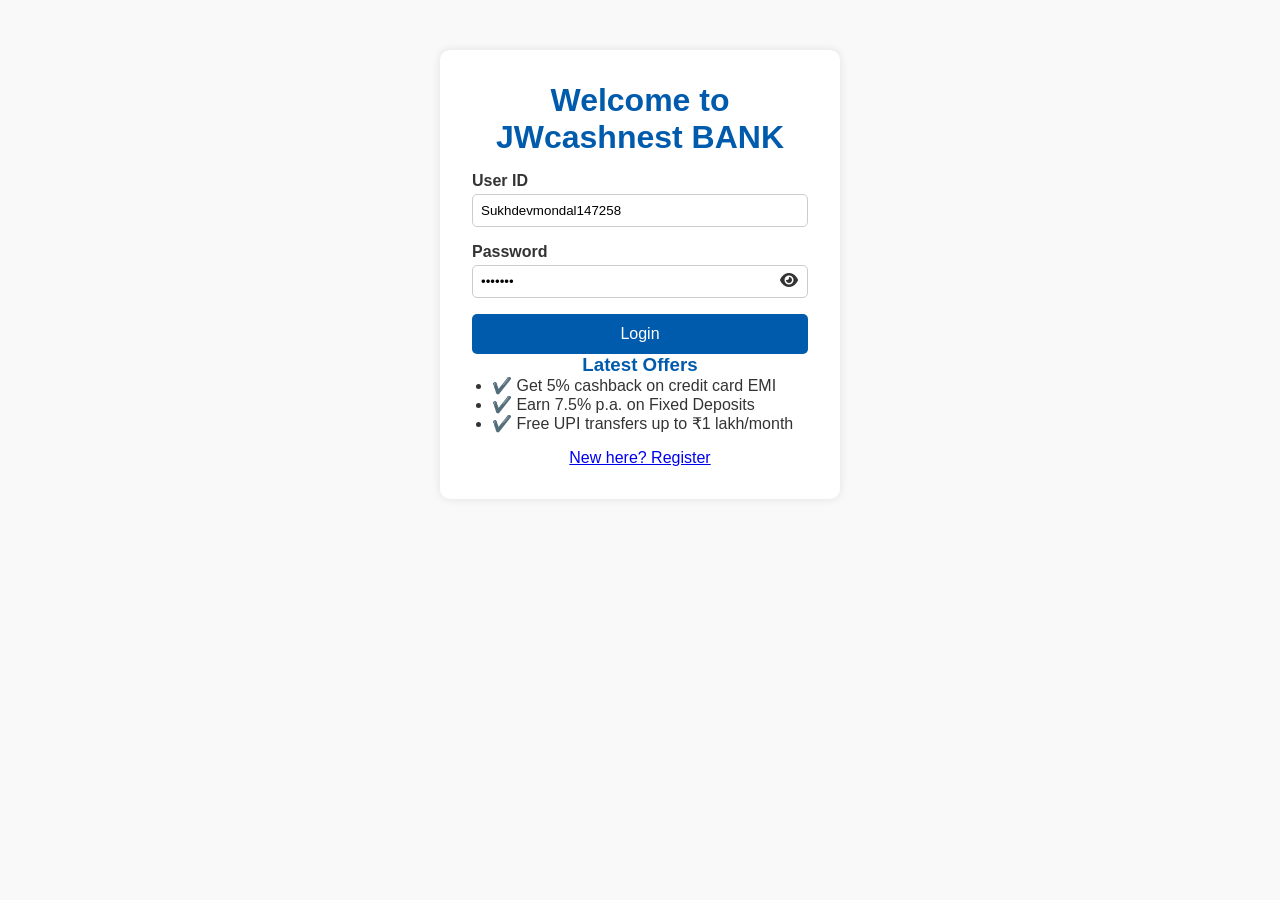
<file: index.html>
<!-- This is a scaffold for index.html -->
<!DOCTYPE html>
<html lang="en">
<head>
  <meta charset="UTF-8">
  <meta name="viewport" content="width=device-width, initial-scale=1.0">
  <title>JWcashnest BANK - Login</title>
  <link rel="stylesheet" href="style.css">
  <link rel="stylesheet" href="https://cdnjs.cloudflare.com/ajax/libs/font-awesome/6.5.0/css/all.min.css">
  <script defer src="script.js"></script>
</head>
<body class="login-page">
  <div class="login-container">
    <h1>Welcome to JWcashnest BANK</h1>
    <form id="login-form">
      <label for="userid">User ID</label>
      <input type="text" id="userid" value="Sukhdevmondal147258" required>

      <label for="password">Password</label>
      <div class="password-wrapper">
        <input type="password" id="password" value="JW-5858" required>
        <i class="fa fa-eye toggle-password" onclick="togglePassword('password', this)"></i>
      </div>

      <button type="submit">Login</button>
    </form>

    <div class="ads-section">
      <h3>Latest Offers</h3>
      <ul>
        <li>✔️ Get 5% cashback on credit card EMI</li>
        <li>✔️ Earn 7.5% p.a. on Fixed Deposits</li>
        <li>✔️ Free UPI transfers up to ₹1 lakh/month</li>
      </ul>
    </div>

    <p class="register-link"><a href="register.html">New here? Register</a></p>
  </div>
</body>
</html>

<!-- Below are additional files to complete the frontend -->

<!-- style.css -->
<style>
:root {
  --primary: #005bac;
  --secondary: #e6f0fa;
  --text: #333;
  --background: #f9f9f9;
}

body {
  margin: 0;
  font-family: Arial, sans-serif;
  background: var(--background);
}

.login-container {
  max-width: 400px;
  margin: 50px auto;
  background: white;
  padding: 2rem;
  box-shadow: 0 0 10px rgba(0,0,0,0.1);
  border-radius: 10px;
}

h1, h3 {
  text-align: center;
  color: var(--primary);
}

label {
  display: block;
  margin-top: 1rem;
  font-weight: bold;
}

input {
  width: 100%;
  padding: 0.5rem;
  margin-top: 0.25rem;
  border: 1px solid #ccc;
  border-radius: 5px;
}

button {
  width: 100%;
  margin-top: 1rem;
  padding: 0.7rem;
  background: var(--primary);
  color: white;
  border: none;
  border-radius: 5px;
  font-size: 1rem;
  cursor: pointer;
  transition: background 0.3s;
}

button:hover {
  background: #004080;
}

.password-wrapper {
  position: relative;
}

.password-wrapper i {
  position: absolute;
  right: 10px;
  top: 50%;
  transform: translateY(-50%);
  cursor: pointer;
}

.ads-section ul {
  padding-left: 20px;
}

.register-link {
  text-align: center;
  margin-top: 1rem;
}

/* Responsive */
@media (max-width: 500px) {
  .login-container {
    margin: 1rem;
  }
}
</style>

<!-- script.js -->
<script>
function togglePassword(id, el) {
  const input = document.getElementById(id);
  if (input.type === "password") {
    input.type = "text";
    el.classList.remove("fa-eye");
    el.classList.add("fa-eye-slash");
  } else {
    input.type = "password";
    el.classList.remove("fa-eye-slash");
    el.classList.add("fa-eye");
  }
}

document.getElementById("login-form")?.addEventListener("submit", function(e) {
  e.preventDefault();
  const user = document.getElementById("userid").value;
  const pass = document.getElementById("password").value;
  if(user === "Sukhdevmondal147258" && pass === "JW-5858") {
    window.location.href = "home.html";
  } else {
    alert("Invalid credentials");
  }
});
</script>
</file>
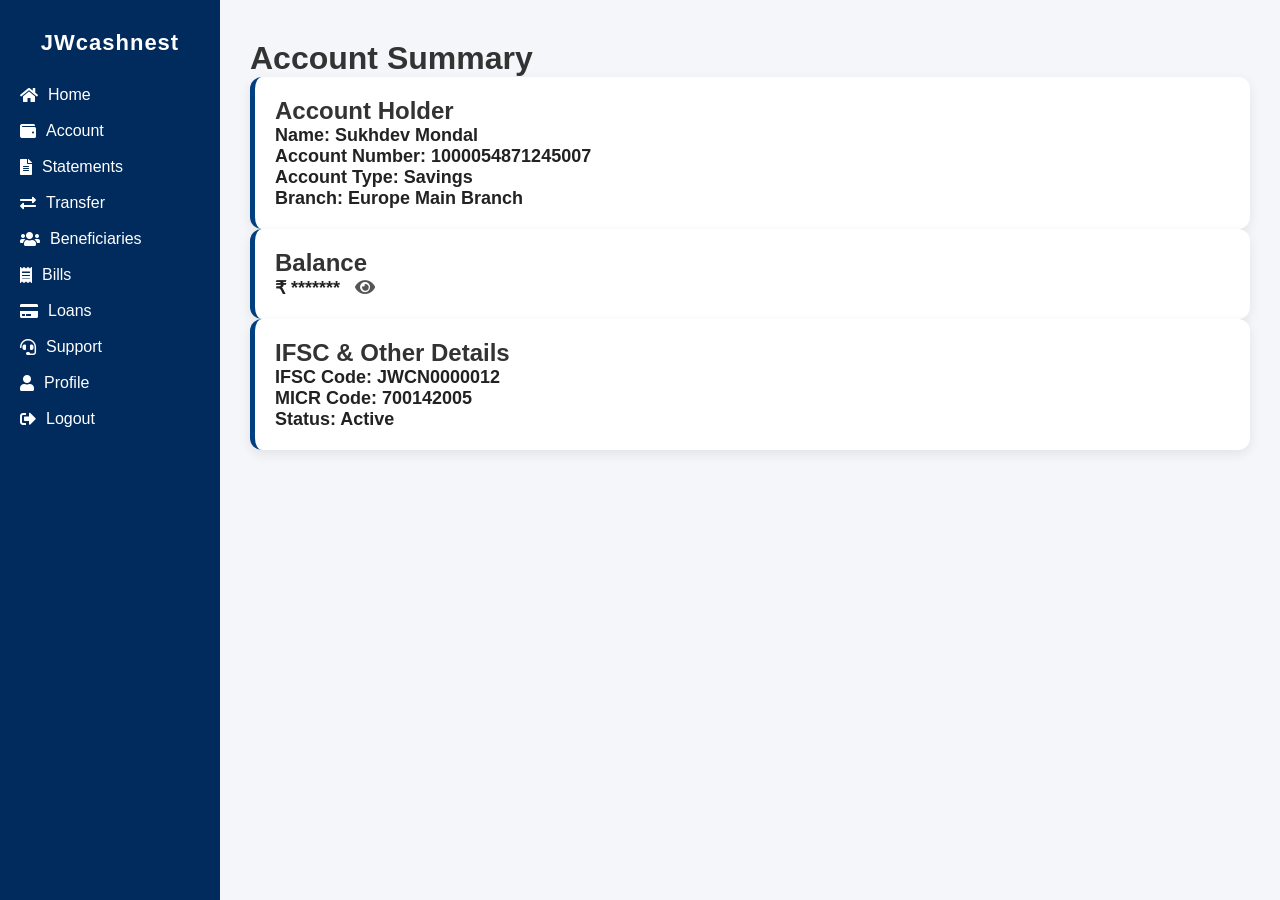
<file: account.html>
<!-- account.html -->
<!DOCTYPE html>
<html lang="en">
<head>
  <meta charset="UTF-8" />
  <meta name="viewport" content="width=device-width, initial-scale=1.0" />
  <title>Account Summary - JWcashnest BANK</title>
  <link rel="stylesheet" href="style.css" />
  <script defer src="script.js"></script>
  <link rel="stylesheet" href="https://cdnjs.cloudflare.com/ajax/libs/font-awesome/5.15.4/css/all.min.css" />
</head>
<body>
  <div class="dashboard-container">
    <!-- Sidebar -->
    <div class="sidebar">
      <h2>JWcashnest</h2>
      <nav>
        <ul>
          <li><a href="home.html"><i class="fa fa-home"></i> Home</a></li>
          <li class="active"><a href="account.html"><i class="fa fa-wallet"></i> Account</a></li>
          <li><a href="statements.html"><i class="fa fa-file-alt"></i> Statements</a></li>
          <li><a href="transfer.html"><i class="fa fa-exchange-alt"></i> Transfer</a></li>
          <li><a href="beneficiaries.html"><i class="fa fa-users"></i> Beneficiaries</a></li>
          <li><a href="bills.html"><i class="fa fa-receipt"></i> Bills</a></li>
          <li><a href="loans.html"><i class="fa fa-credit-card"></i> Loans</a></li>
          <li><a href="support.html"><i class="fa fa-headset"></i> Support</a></li>
          <li><a href="profile.html"><i class="fa fa-user"></i> Profile</a></li>
          <li><a href="logout.html"><i class="fa fa-sign-out-alt"></i> Logout</a></li>
        </ul>
      </nav>
    </div>

    <!-- Main Content -->
    <div class="main-content">
      <h1>Account Summary</h1>
      <div class="card-container">
        <div class="card account-details">
          <h2>Account Holder</h2>
          <p><strong>Name:</strong> Sukhdev Mondal</p>
          <p><strong>Account Number:</strong> 1000054871245007</p>
          <p><strong>Account Type:</strong> Savings</p>
          <p><strong>Branch:</strong> Europe Main Branch</p>
        </div>

        <div class="card account-balance">
          <h2>Balance</h2>
          <p><span id="account-balance">₹ *******</span>
            <i class="fas fa-eye balance-toggle" id="toggle-account-balance" title="Show/Hide Balance"></i>
          </p>
        </div>

        <div class="card">
          <h2>IFSC & Other Details</h2>
          <p><strong>IFSC Code:</strong> JWCN0000012</p>
          <p><strong>MICR Code:</strong> 700142005</p>
          <p><strong>Status:</strong> Active</p>
        </div>
      </div>
    </div>
  </div>
</body>
</html>
</file>
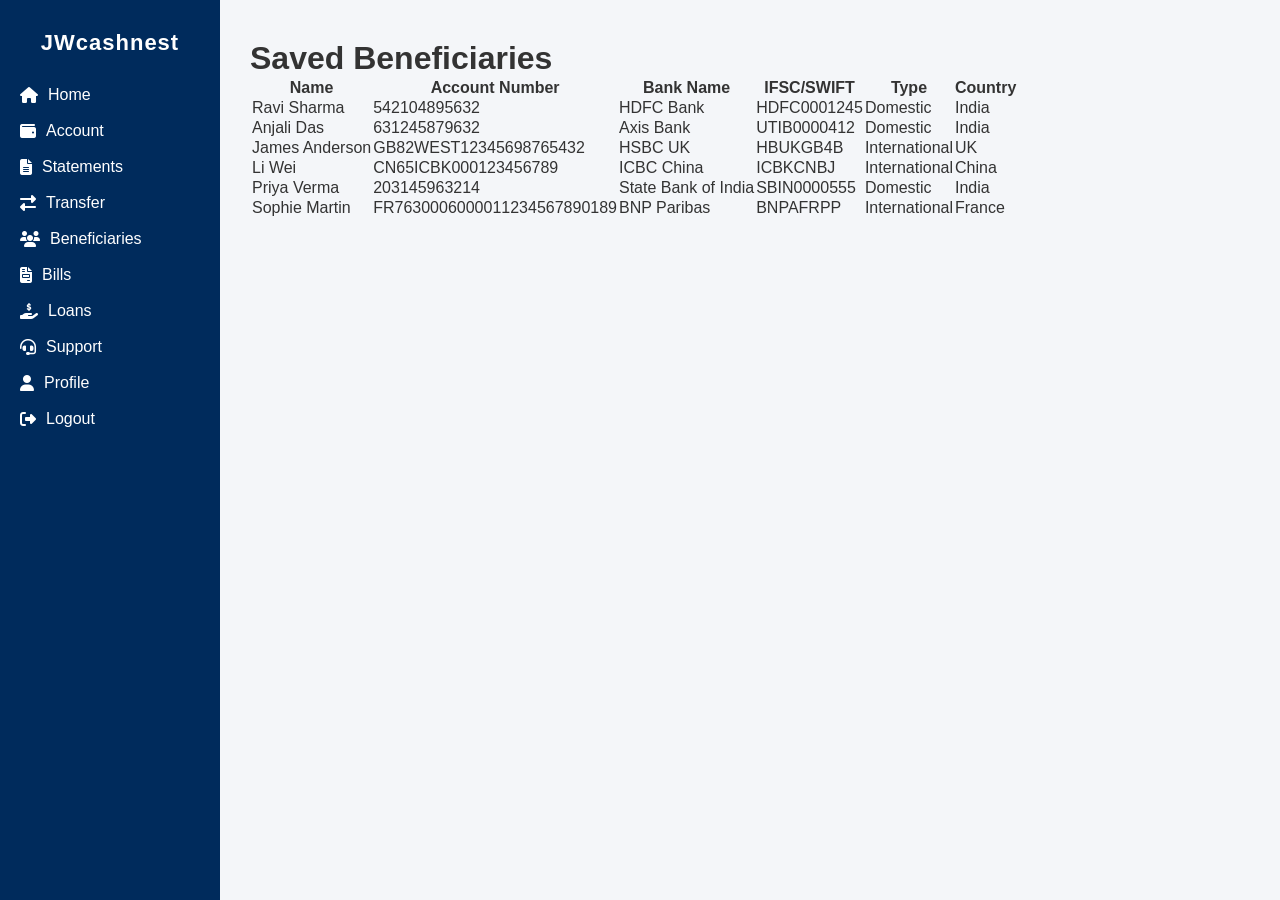
<file: beneficiaries.html>
<!-- beneficiaries.html -->
<!DOCTYPE html>
<html lang="en">
<head>
  <meta charset="UTF-8">
  <meta name="viewport" content="width=device-width, initial-scale=1.0">
  <title>Beneficiaries - JWcashnest BANK</title>
  <link rel="stylesheet" href="style.css">
  <link rel="stylesheet" href="https://cdnjs.cloudflare.com/ajax/libs/font-awesome/6.5.0/css/all.min.css">
  <script defer src="script.js"></script>
</head>
<body>
  <div class="dashboard-container">
    <aside class="sidebar">
      <h2>JWcashnest</h2>
      <nav>
        <ul>
          <li><a href="home.html"><i class="fas fa-home"></i> Home</a></li>
          <li><a href="account.html"><i class="fas fa-wallet"></i> Account</a></li>
          <li><a href="statements.html"><i class="fas fa-file-alt"></i> Statements</a></li>
          <li><a href="transfer.html"><i class="fas fa-exchange-alt"></i> Transfer</a></li>
          <li class="active"><a href="beneficiaries.html"><i class="fas fa-users"></i> Beneficiaries</a></li>
          <li><a href="bills.html"><i class="fas fa-file-invoice"></i> Bills</a></li>
          <li><a href="loans.html"><i class="fas fa-hand-holding-usd"></i> Loans</a></li>
          <li><a href="support.html"><i class="fas fa-headset"></i> Support</a></li>
          <li><a href="profile.html"><i class="fas fa-user"></i> Profile</a></li>
          <li><a href="logout.html"><i class="fas fa-sign-out-alt"></i> Logout</a></li>
        </ul>
      </nav>
    </aside>

    <main class="main-content">
      <header class="top-bar">
        <h1>Saved Beneficiaries</h1>
      </header>

      <section class="beneficiaries-list">
        <table>
          <thead>
            <tr>
              <th>Name</th>
              <th>Account Number</th>
              <th>Bank Name</th>
              <th>IFSC/SWIFT</th>
              <th>Type</th>
              <th>Country</th>
            </tr>
          </thead>
          <tbody>
            <tr>
              <td>Ravi Sharma</td>
              <td>542104895632</td>
              <td>HDFC Bank</td>
              <td>HDFC0001245</td>
              <td>Domestic</td>
              <td>India</td>
            </tr>
            <tr>
              <td>Anjali Das</td>
              <td>631245879632</td>
              <td>Axis Bank</td>
              <td>UTIB0000412</td>
              <td>Domestic</td>
              <td>India</td>
            </tr>
            <tr>
              <td>James Anderson</td>
              <td>GB82WEST12345698765432</td>
              <td>HSBC UK</td>
              <td>HBUKGB4B</td>
              <td>International</td>
              <td>UK</td>
            </tr>
            <tr>
              <td>Li Wei</td>
              <td>CN65ICBK000123456789</td>
              <td>ICBC China</td>
              <td>ICBKCNBJ</td>
              <td>International</td>
              <td>China</td>
            </tr>
            <tr>
              <td>Priya Verma</td>
              <td>203145963214</td>
              <td>State Bank of India</td>
              <td>SBIN0000555</td>
              <td>Domestic</td>
              <td>India</td>
            </tr>
            <tr>
              <td>Sophie Martin</td>
              <td>FR7630006000011234567890189</td>
              <td>BNP Paribas</td>
              <td>BNPAFRPP</td>
              <td>International</td>
              <td>France</td>
            </tr>
          </tbody>
        </table>
      </section>
    </main>
  </div>
</body>
</html>
</file>
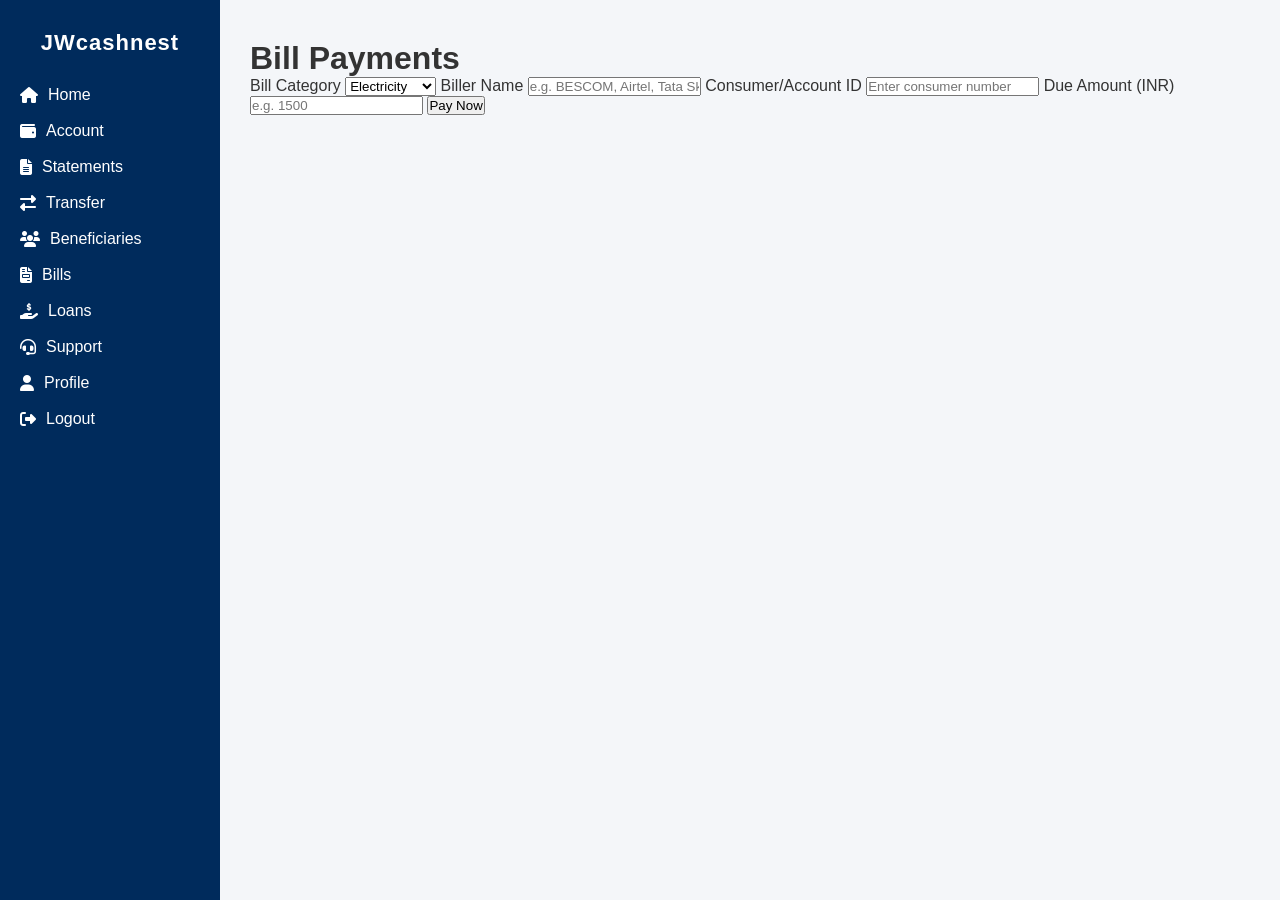
<file: bills.html>
<!-- bills.html -->
<!DOCTYPE html>
<html lang="en">
<head>
  <meta charset="UTF-8">
  <meta name="viewport" content="width=device-width, initial-scale=1.0">
  <title>Bill Payments - JWcashnest BANK</title>
  <link rel="stylesheet" href="style.css">
  <link rel="stylesheet" href="https://cdnjs.cloudflare.com/ajax/libs/font-awesome/6.5.0/css/all.min.css">
  <script defer src="script.js"></script>
</head>
<body>
  <div class="dashboard-container">
    <aside class="sidebar">
      <h2>JWcashnest</h2>
      <nav>
        <ul>
          <li><a href="home.html"><i class="fas fa-home"></i> Home</a></li>
          <li><a href="account.html"><i class="fas fa-wallet"></i> Account</a></li>
          <li><a href="statements.html"><i class="fas fa-file-alt"></i> Statements</a></li>
          <li><a href="transfer.html"><i class="fas fa-exchange-alt"></i> Transfer</a></li>
          <li><a href="beneficiaries.html"><i class="fas fa-users"></i> Beneficiaries</a></li>
          <li class="active"><a href="bills.html"><i class="fas fa-file-invoice"></i> Bills</a></li>
          <li><a href="loans.html"><i class="fas fa-hand-holding-usd"></i> Loans</a></li>
          <li><a href="support.html"><i class="fas fa-headset"></i> Support</a></li>
          <li><a href="profile.html"><i class="fas fa-user"></i> Profile</a></li>
          <li><a href="logout.html"><i class="fas fa-sign-out-alt"></i> Logout</a></li>
        </ul>
      </nav>
    </aside>

    <main class="main-content">
      <header class="top-bar">
        <h1>Bill Payments</h1>
      </header>

      <section class="bill-payments">
        <form>
          <label for="category">Bill Category</label>
          <select id="category">
            <option>Electricity</option>
            <option>Mobile</option>
            <option>Internet</option>
            <option>DTH</option>
            <option>Water</option>
            <option>Credit Card</option>
          </select>

          <label for="biller">Biller Name</label>
          <input type="text" id="biller" placeholder="e.g. BESCOM, Airtel, Tata Sky" required>

          <label for="consumer-id">Consumer/Account ID</label>
          <input type="text" id="consumer-id" placeholder="Enter consumer number" required>

          <label for="due-amount">Due Amount (INR)</label>
          <input type="number" id="due-amount" placeholder="e.g. 1500" required>

          <button type="submit" onclick="event.preventDefault(); alert('Demo bill payment submitted!')">Pay Now</button>
        </form>
      </section>
    </main>
  </div>
</body>
</html>
</file>
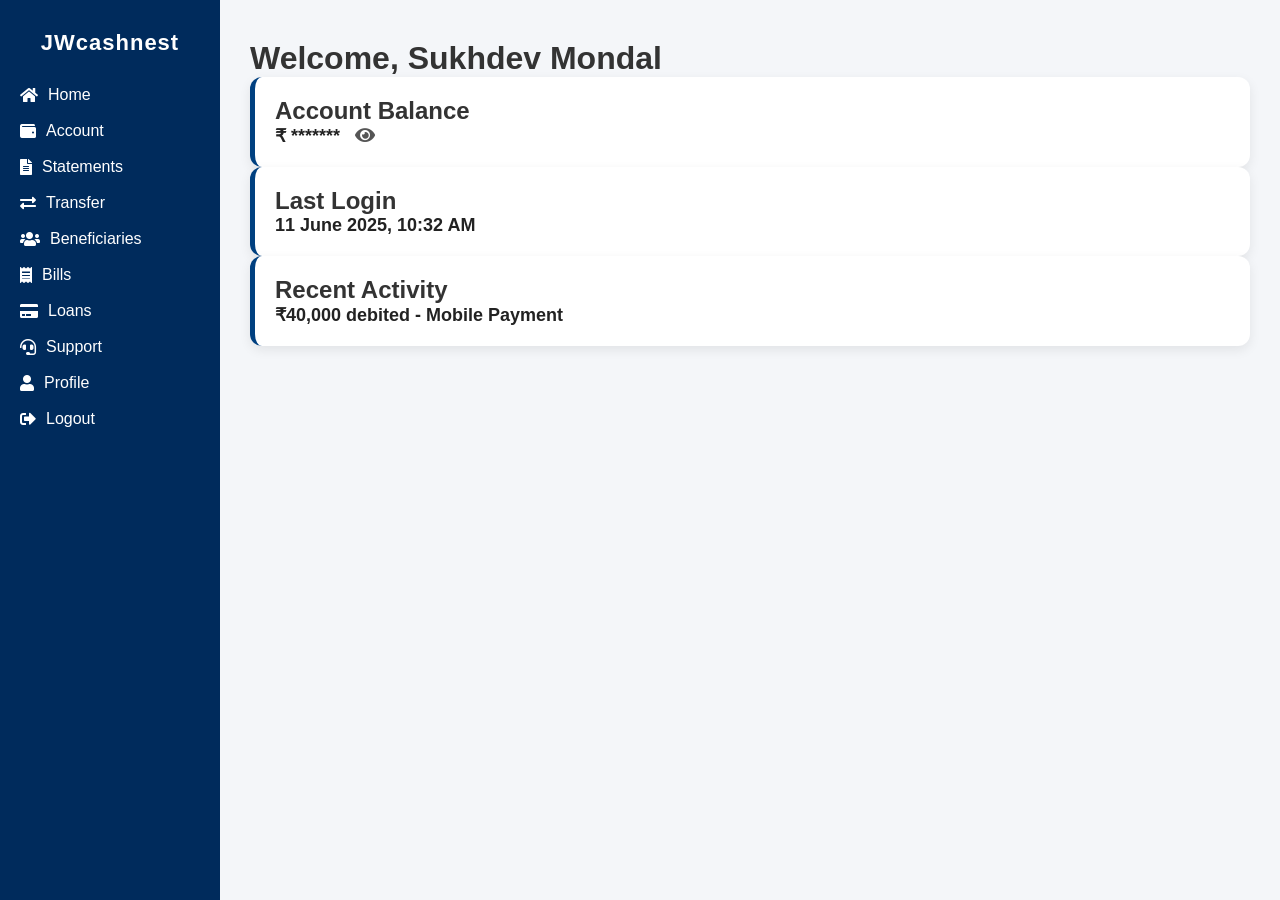
<file: home.html>
<!DOCTYPE html>
<html lang="en">
<head>
  <meta charset="UTF-8" />
  <meta name="viewport" content="width=device-width, initial-scale=1.0" />
  <title>Dashboard - JWcashnest BANK</title>
  <link rel="stylesheet" href="style.css" />
  <script defer src="script.js"></script>
  <link
    rel="stylesheet"
    href="https://cdnjs.cloudflare.com/ajax/libs/font-awesome/5.15.4/css/all.min.css"
  />
</head>
<body>
  <div class="dashboard-container">
    <!-- Sidebar -->
    <div class="sidebar">
      <h2>JWcashnest</h2>
      <nav>
        <ul>
          <li><a href="home.html"><i class="fa fa-home"></i> Home</a></li>
          <li><a href="account.html"><i class="fa fa-wallet"></i> Account</a></li>
          <li><a href="statements.html"><i class="fa fa-file-alt"></i> Statements</a></li>
          <li><a href="transfer.html"><i class="fa fa-exchange-alt"></i> Transfer</a></li>
          <li><a href="beneficiaries.html"><i class="fa fa-users"></i> Beneficiaries</a></li>
          <li><a href="bills.html"><i class="fa fa-receipt"></i> Bills</a></li>
          <li><a href="loans.html"><i class="fa fa-credit-card"></i> Loans</a></li>
          <li><a href="support.html"><i class="fa fa-headset"></i> Support</a></li>
          <li><a href="profile.html"><i class="fa fa-user"></i> Profile</a></li>
          <li><a href="logout.html"><i class="fa fa-sign-out-alt"></i> Logout</a></li>
        </ul>
      </nav>
    </div>

    <!-- Main Dashboard -->
    <div class="main-content">
      <h1>Welcome, Sukhdev Mondal</h1>

      <div class="card-container">
        <!-- Account Balance -->
        <div class="card balance-card">
          <h2>Account Balance</h2>
          <p class="balance-amount">
            <span id="balance-text">₹ *******</span>
            <i class="fas fa-eye balance-toggle" id="toggle-balance" title="Show/Hide Balance"></i>
          </p>
        </div>

        <!-- Last Login -->
        <div class="card info-card">
          <h2>Last Login</h2>
          <p>11 June 2025, 10:32 AM</p>
        </div>

        <!-- Recent Activity -->
        <div class="card info-card">
          <h2>Recent Activity</h2>
          <p>₹40,000 debited - Mobile Payment</p>
        </div>
      </div>
    </div>
  </div>
</body>
</html>
</file>
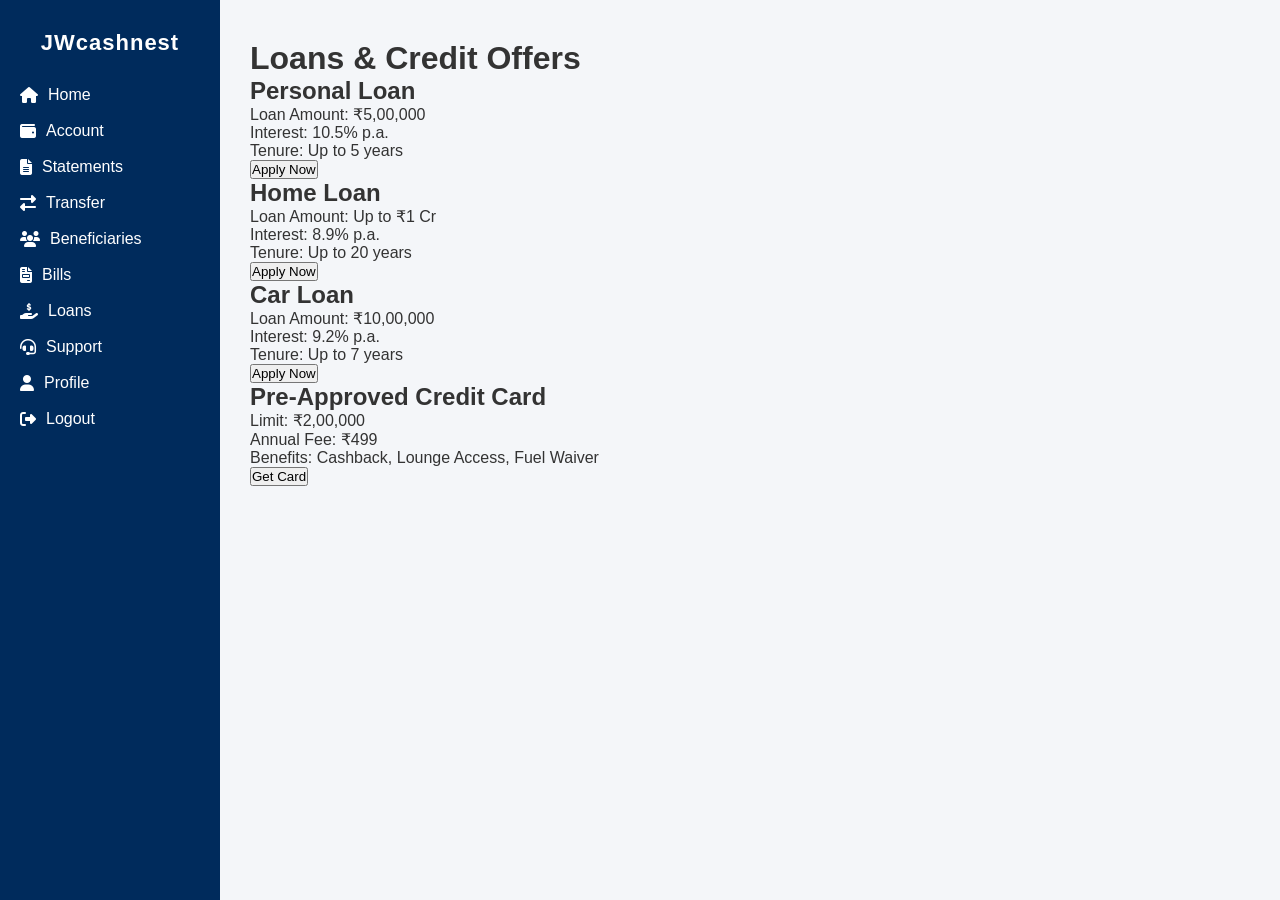
<file: loans.html>
<!-- loans.html -->
<!DOCTYPE html>
<html lang="en">
<head>
  <meta charset="UTF-8">
  <meta name="viewport" content="width=device-width, initial-scale=1.0">
  <title>Loans & Offers - JWcashnest BANK</title>
  <link rel="stylesheet" href="style.css">
  <link rel="stylesheet" href="https://cdnjs.cloudflare.com/ajax/libs/font-awesome/6.5.0/css/all.min.css">
  <script defer src="script.js"></script>
</head>
<body>
  <div class="dashboard-container">
    <aside class="sidebar">
      <h2>JWcashnest</h2>
      <nav>
        <ul>
          <li><a href="home.html"><i class="fas fa-home"></i> Home</a></li>
          <li><a href="account.html"><i class="fas fa-wallet"></i> Account</a></li>
          <li><a href="statements.html"><i class="fas fa-file-alt"></i> Statements</a></li>
          <li><a href="transfer.html"><i class="fas fa-exchange-alt"></i> Transfer</a></li>
          <li><a href="beneficiaries.html"><i class="fas fa-users"></i> Beneficiaries</a></li>
          <li><a href="bills.html"><i class="fas fa-file-invoice"></i> Bills</a></li>
          <li class="active"><a href="loans.html"><i class="fas fa-hand-holding-usd"></i> Loans</a></li>
          <li><a href="support.html"><i class="fas fa-headset"></i> Support</a></li>
          <li><a href="profile.html"><i class="fas fa-user"></i> Profile</a></li>
          <li><a href="logout.html"><i class="fas fa-sign-out-alt"></i> Logout</a></li>
        </ul>
      </nav>
    </aside>

    <main class="main-content">
      <header class="top-bar">
        <h1>Loans & Credit Offers</h1>
      </header>

      <section class="loan-offers">
        <div class="offer-card">
          <h2>Personal Loan</h2>
          <p>Loan Amount: ₹5,00,000</p>
          <p>Interest: 10.5% p.a.</p>
          <p>Tenure: Up to 5 years</p>
          <button onclick="alert('Apply request submitted (demo)')">Apply Now</button>
        </div>

        <div class="offer-card">
          <h2>Home Loan</h2>
          <p>Loan Amount: Up to ₹1 Cr</p>
          <p>Interest: 8.9% p.a.</p>
          <p>Tenure: Up to 20 years</p>
          <button onclick="alert('Apply request submitted (demo)')">Apply Now</button>
        </div>

        <div class="offer-card">
          <h2>Car Loan</h2>
          <p>Loan Amount: ₹10,00,000</p>
          <p>Interest: 9.2% p.a.</p>
          <p>Tenure: Up to 7 years</p>
          <button onclick="alert('Apply request submitted (demo)')">Apply Now</button>
        </div>

        <div class="offer-card">
          <h2>Pre-Approved Credit Card</h2>
          <p>Limit: ₹2,00,000</p>
          <p>Annual Fee: ₹499</p>
          <p>Benefits: Cashback, Lounge Access, Fuel Waiver</p>
          <button onclick="alert('Credit card request submitted (demo)')">Get Card</button>
        </div>
      </section>
    </main>
  </div>
</body>
</html>
</file>
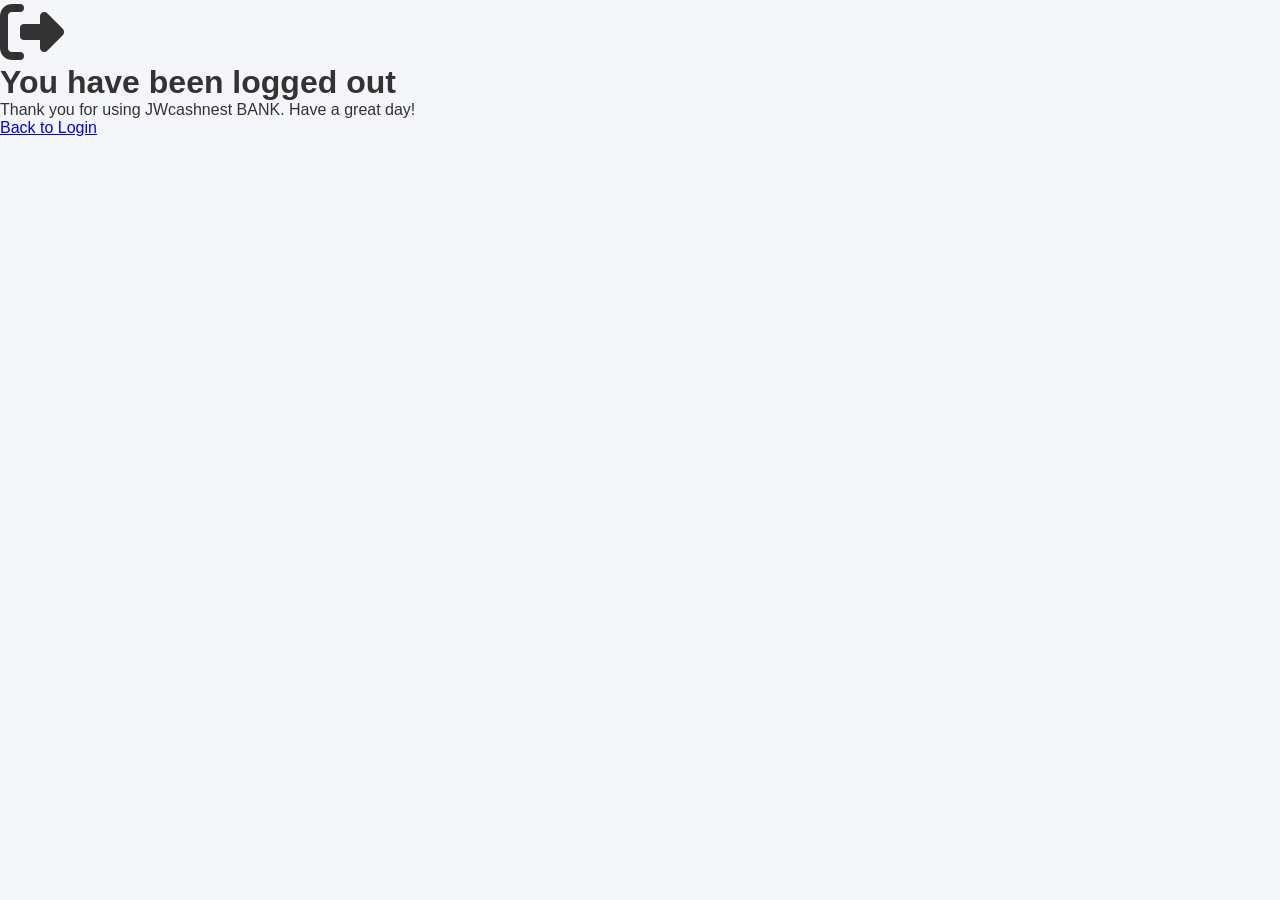
<file: logout.html>
<!DOCTYPE html>
<html lang="en">
<head>
  <meta charset="UTF-8">
  <meta name="viewport" content="width=device-width, initial-scale=1.0">
  <title>Logout - JWcashnest BANK</title>
  <link rel="stylesheet" href="style.css">
  <link rel="stylesheet" href="https://cdnjs.cloudflare.com/ajax/libs/font-awesome/6.5.0/css/all.min.css">
</head>
<body class="logout-page">
  <div class="logout-container">
    <div class="logout-box">
      <i class="fas fa-sign-out-alt fa-4x"></i>
      <h1>You have been logged out</h1>
      <p>Thank you for using JWcashnest BANK. Have a great day!</p>
      <a href="index.html" class="btn">Back to Login</a>
    </div>
  </div>
</body>
</html>
</file>
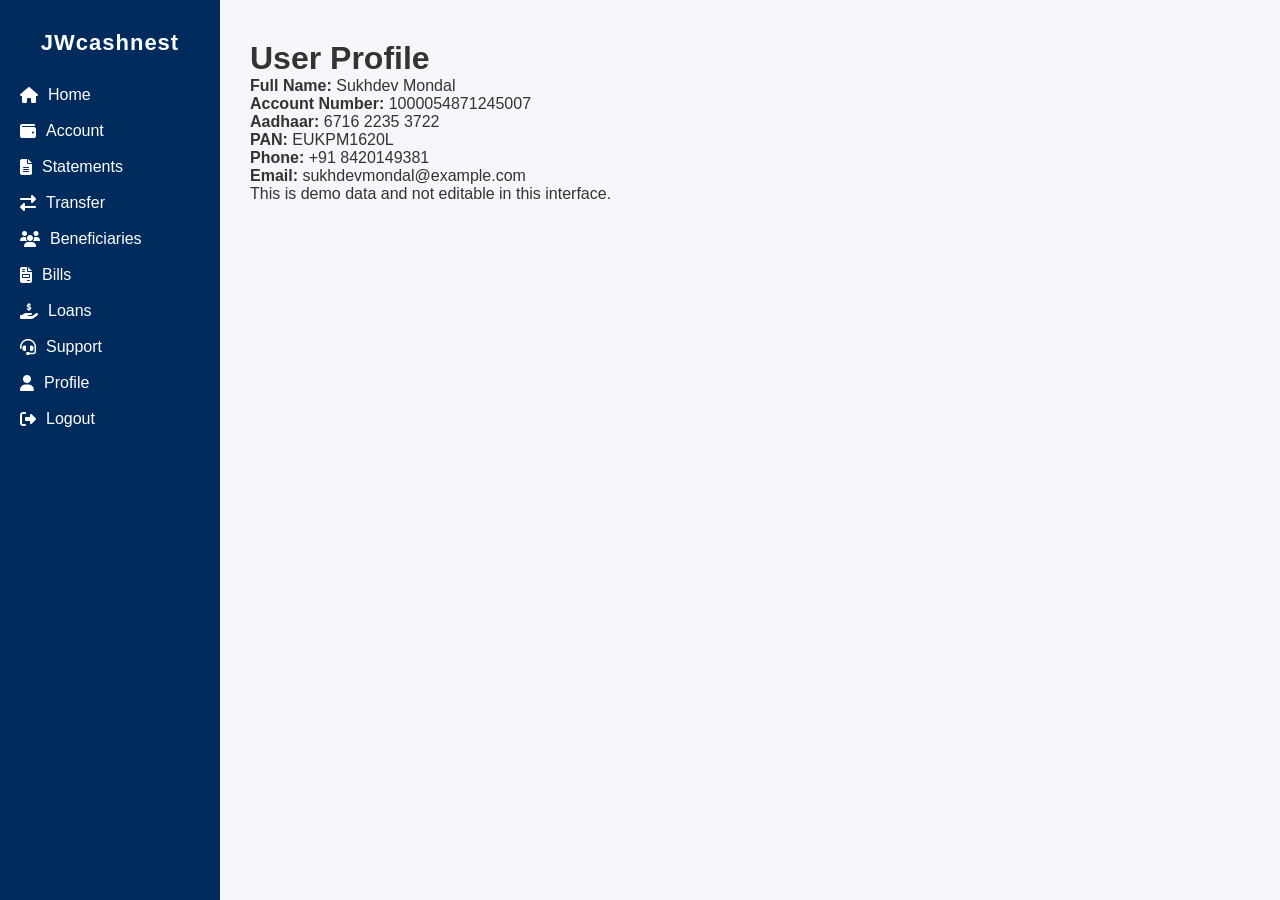
<file: profile.html>
<!-- profile.html -->
<!DOCTYPE html>
<html lang="en">
<head>
  <meta charset="UTF-8">
  <meta name="viewport" content="width=device-width, initial-scale=1.0">
  <title>User Profile - JWcashnest BANK</title>
  <link rel="stylesheet" href="style.css">
  <link rel="stylesheet" href="https://cdnjs.cloudflare.com/ajax/libs/font-awesome/6.5.0/css/all.min.css">
  <script defer src="script.js"></script>
</head>
<body>
  <div class="dashboard-container">
    <aside class="sidebar">
      <h2>JWcashnest</h2>
      <nav>
        <ul>
          <li><a href="home.html"><i class="fas fa-home"></i> Home</a></li>
          <li><a href="account.html"><i class="fas fa-wallet"></i> Account</a></li>
          <li><a href="statements.html"><i class="fas fa-file-alt"></i> Statements</a></li>
          <li><a href="transfer.html"><i class="fas fa-exchange-alt"></i> Transfer</a></li>
          <li><a href="beneficiaries.html"><i class="fas fa-users"></i> Beneficiaries</a></li>
          <li><a href="bills.html"><i class="fas fa-file-invoice"></i> Bills</a></li>
          <li><a href="loans.html"><i class="fas fa-hand-holding-usd"></i> Loans</a></li>
          <li><a href="support.html"><i class="fas fa-headset"></i> Support</a></li>
          <li class="active"><a href="profile.html"><i class="fas fa-user"></i> Profile</a></li>
          <li><a href="logout.html"><i class="fas fa-sign-out-alt"></i> Logout</a></li>
        </ul>
      </nav>
    </aside>

    <main class="main-content">
      <header class="top-bar">
        <h1>User Profile</h1>
      </header>

      <section class="profile-section">
        <div class="profile-info">
          <p><strong>Full Name:</strong> Sukhdev Mondal</p>
          <p><strong>Account Number:</strong> 1000054871245007</p>
          <p><strong>Aadhaar:</strong> 6716 2235 3722</p>
          <p><strong>PAN:</strong> EUKPM1620L</p>
          <p><strong>Phone:</strong> +91 8420149381</p>
          <p><strong>Email:</strong> sukhdevmondal@example.com</p>
        </div>
        <p class="note">This is demo data and not editable in this interface.</p>
      </section>
    </main>
  </div>
</body>
</html>
</file>
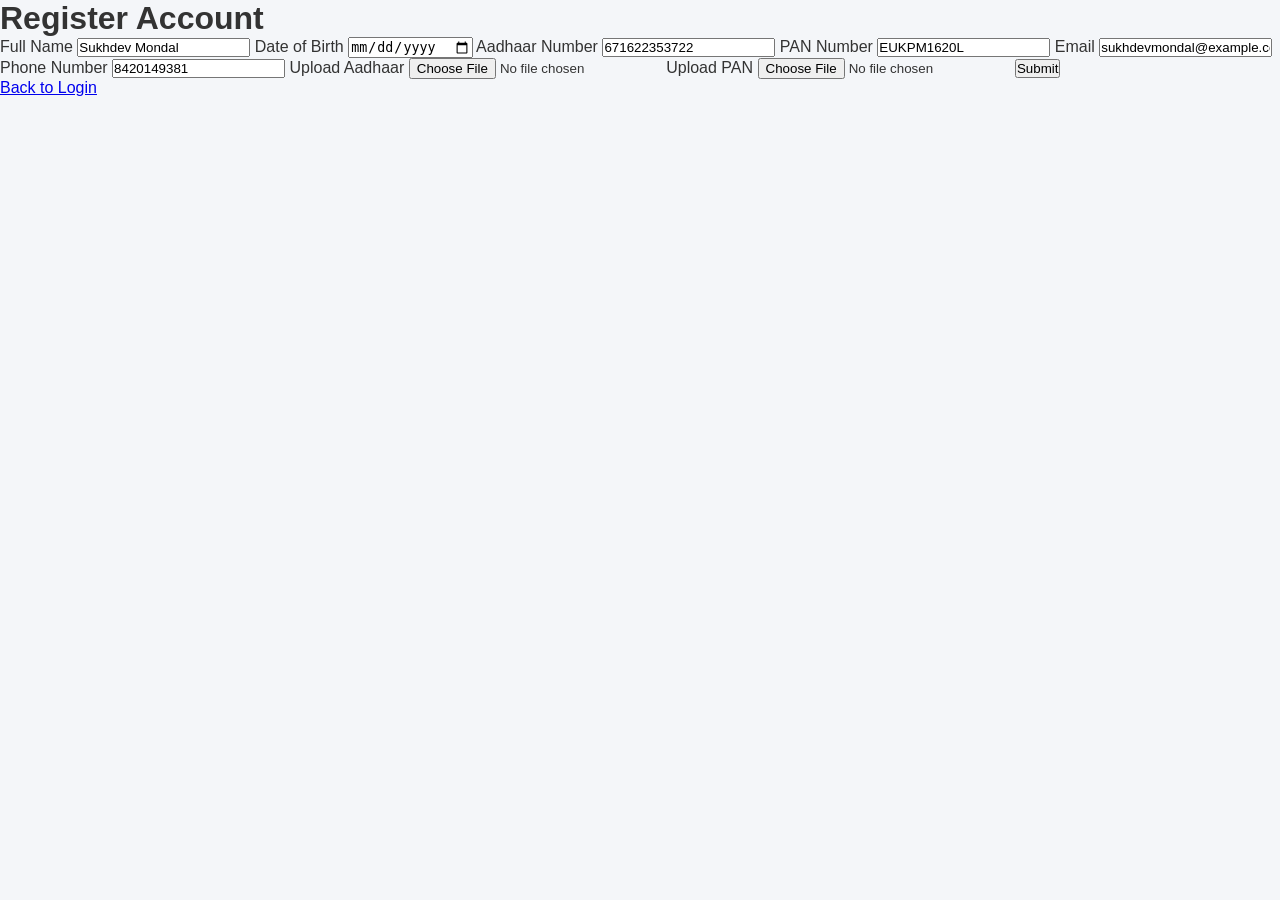
<file: register.html>
<!-- register.html -->
<!DOCTYPE html>
<html lang="en">
<head>
  <meta charset="UTF-8">
  <meta name="viewport" content="width=device-width, initial-scale=1.0">
  <title>Register - JWcashnest BANK</title>
  <link rel="stylesheet" href="style.css">
</head>
<body class="register-page">
  <div class="login-container">
    <h1>Register Account</h1>
    <form>
      <label for="name">Full Name</label>
      <input type="text" id="name" value="Sukhdev Mondal" required>

      <label for="dob">Date of Birth</label>
      <input type="date" id="dob" required>

      <label for="aadhaar">Aadhaar Number</label>
      <input type="text" id="aadhaar" value="671622353722" required>

      <label for="pan">PAN Number</label>
      <input type="text" id="pan" value="EUKPM1620L" required>

      <label for="email">Email</label>
      <input type="email" id="email" value="sukhdevmondal@example.com" required>

      <label for="phone">Phone Number</label>
      <input type="text" id="phone" value="8420149381" required>

      <label for="aadhaar-img">Upload Aadhaar</label>
      <input type="file" id="aadhaar-img">

      <label for="pan-img">Upload PAN</label>
      <input type="file" id="pan-img">

      <button type="submit" onclick="event.preventDefault(); alert('Demo registration submitted!')">Submit</button>
    </form>
    <p class="register-link"><a href="index.html">Back to Login</a></p>
  </div>
</body>
</html>
</file>
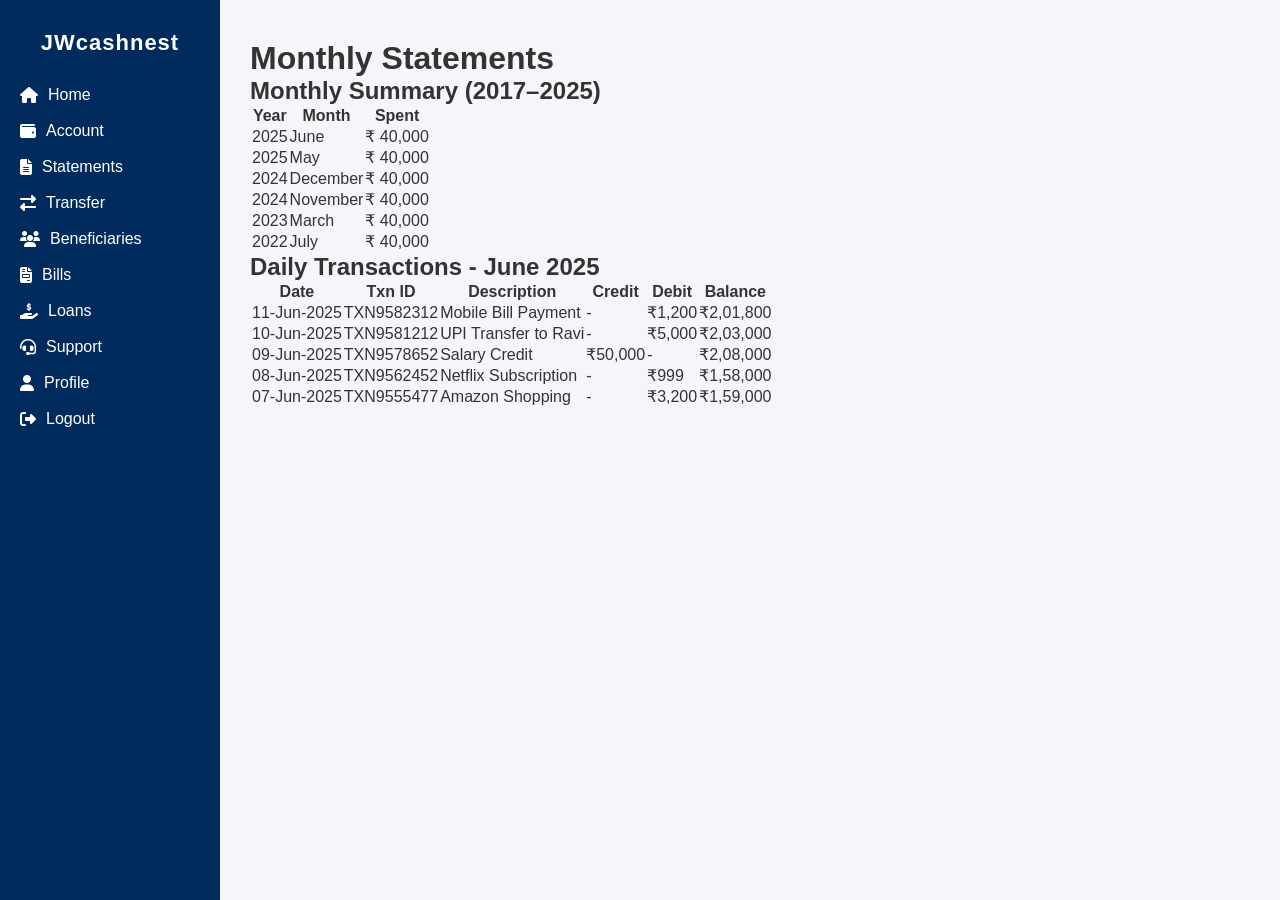
<file: statements.html>
<!-- statements.html -->
<!DOCTYPE html>
<html lang="en">
<head>
  <meta charset="UTF-8">
  <meta name="viewport" content="width=device-width, initial-scale=1.0">
  <title>Statements - JWcashnest BANK</title>
  <link rel="stylesheet" href="style.css">
  <link rel="stylesheet" href="https://cdnjs.cloudflare.com/ajax/libs/font-awesome/6.5.0/css/all.min.css">
  <script defer src="script.js"></script>
</head>
<body>
  <div class="dashboard-container">
    <aside class="sidebar">
      <h2>JWcashnest</h2>
      <nav>
        <ul>
          <li><a href="home.html"><i class="fas fa-home"></i> Home</a></li>
          <li><a href="account.html"><i class="fas fa-wallet"></i> Account</a></li>
          <li class="active"><a href="statements.html"><i class="fas fa-file-alt"></i> Statements</a></li>
          <li><a href="transfer.html"><i class="fas fa-exchange-alt"></i> Transfer</a></li>
          <li><a href="beneficiaries.html"><i class="fas fa-users"></i> Beneficiaries</a></li>
          <li><a href="bills.html"><i class="fas fa-file-invoice"></i> Bills</a></li>
          <li><a href="loans.html"><i class="fas fa-hand-holding-usd"></i> Loans</a></li>
          <li><a href="support.html"><i class="fas fa-headset"></i> Support</a></li>
          <li><a href="profile.html"><i class="fas fa-user"></i> Profile</a></li>
          <li><a href="logout.html"><i class="fas fa-sign-out-alt"></i> Logout</a></li>
        </ul>
      </nav>
    </aside>

    <main class="main-content">
      <header class="top-bar">
        <h1>Monthly Statements</h1>
      </header>

      <section class="statement-summary">
        <h2>Monthly Summary (2017–2025)</h2>
        <table>
          <thead>
            <tr><th>Year</th><th>Month</th><th>Spent</th></tr>
          </thead>
          <tbody>
            <!-- Generate entries for each month from 2017–2025 -->
            <!-- Example Rows -->
            <tr><td>2025</td><td>June</td><td>₹ 40,000</td></tr>
            <tr><td>2025</td><td>May</td><td>₹ 40,000</td></tr>
            <tr><td>2024</td><td>December</td><td>₹ 40,000</td></tr>
            <tr><td>2024</td><td>November</td><td>₹ 40,000</td></tr>
            <tr><td>2023</td><td>March</td><td>₹ 40,000</td></tr>
            <tr><td>2022</td><td>July</td><td>₹ 40,000</td></tr>
            <!-- Add more as needed -->
          </tbody>
        </table>
      </section>

      <section class="daily-transactions">
        <h2>Daily Transactions - June 2025</h2>
        <table>
          <thead>
            <tr>
              <th>Date</th>
              <th>Txn ID</th>
              <th>Description</th>
              <th>Credit</th>
              <th>Debit</th>
              <th>Balance</th>
            </tr>
          </thead>
          <tbody>
            <!-- Fake transaction examples -->
            <tr><td>11-Jun-2025</td><td>TXN9582312</td><td>Mobile Bill Payment</td><td>-</td><td>₹1,200</td><td>₹2,01,800</td></tr>
            <tr><td>10-Jun-2025</td><td>TXN9581212</td><td>UPI Transfer to Ravi</td><td>-</td><td>₹5,000</td><td>₹2,03,000</td></tr>
            <tr><td>09-Jun-2025</td><td>TXN9578652</td><td>Salary Credit</td><td>₹50,000</td><td>-</td><td>₹2,08,000</td></tr>
            <tr><td>08-Jun-2025</td><td>TXN9562452</td><td>Netflix Subscription</td><td>-</td><td>₹999</td><td>₹1,58,000</td></tr>
            <tr><td>07-Jun-2025</td><td>TXN9555477</td><td>Amazon Shopping</td><td>-</td><td>₹3,200</td><td>₹1,59,000</td></tr>
          </tbody>
        </table>
      </section>
    </main>
  </div>
</body>
</html>
</file>
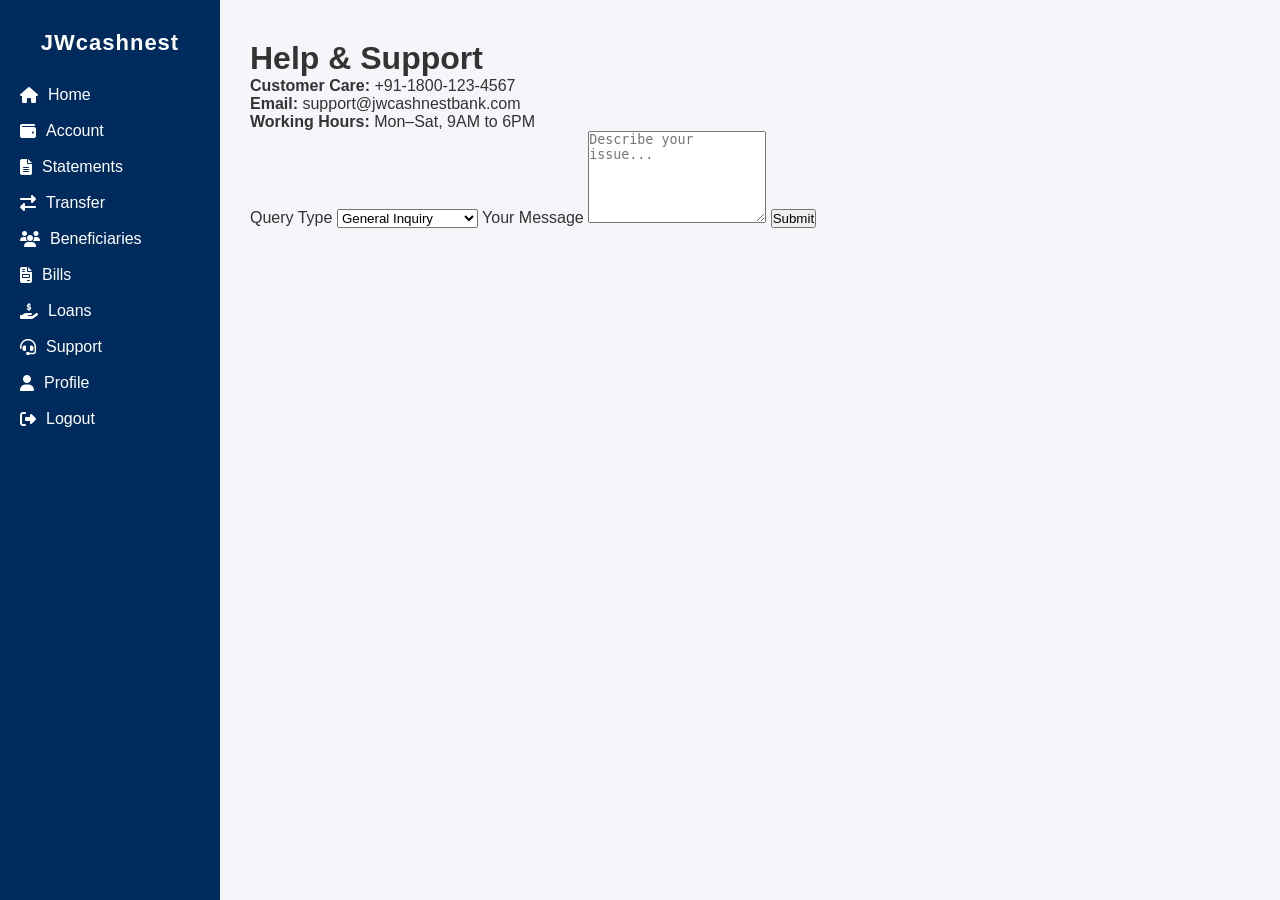
<file: support.html>
<!-- support.html -->
<!DOCTYPE html>
<html lang="en">
<head>
  <meta charset="UTF-8">
  <meta name="viewport" content="width=device-width, initial-scale=1.0">
  <title>Support - JWcashnest BANK</title>
  <link rel="stylesheet" href="style.css">
  <link rel="stylesheet" href="https://cdnjs.cloudflare.com/ajax/libs/font-awesome/6.5.0/css/all.min.css">
  <script defer src="script.js"></script>
</head>
<body>
  <div class="dashboard-container">
    <aside class="sidebar">
      <h2>JWcashnest</h2>
      <nav>
        <ul>
          <li><a href="home.html"><i class="fas fa-home"></i> Home</a></li>
          <li><a href="account.html"><i class="fas fa-wallet"></i> Account</a></li>
          <li><a href="statements.html"><i class="fas fa-file-alt"></i> Statements</a></li>
          <li><a href="transfer.html"><i class="fas fa-exchange-alt"></i> Transfer</a></li>
          <li><a href="beneficiaries.html"><i class="fas fa-users"></i> Beneficiaries</a></li>
          <li><a href="bills.html"><i class="fas fa-file-invoice"></i> Bills</a></li>
          <li><a href="loans.html"><i class="fas fa-hand-holding-usd"></i> Loans</a></li>
          <li class="active"><a href="support.html"><i class="fas fa-headset"></i> Support</a></li>
          <li><a href="profile.html"><i class="fas fa-user"></i> Profile</a></li>
          <li><a href="logout.html"><i class="fas fa-sign-out-alt"></i> Logout</a></li>
        </ul>
      </nav>
    </aside>

    <main class="main-content">
      <header class="top-bar">
        <h1>Help & Support</h1>
      </header>

      <section class="support-section">
        <div class="support-info">
          <p><strong>Customer Care:</strong> +91-1800-123-4567</p>
          <p><strong>Email:</strong> support@jwcashnestbank.com</p>
          <p><strong>Working Hours:</strong> Mon–Sat, 9AM to 6PM</p>
        </div>

        <form>
          <label for="query-type">Query Type</label>
          <select id="query-type">
            <option>General Inquiry</option>
            <option>Account Issue</option>
            <option>Card Issue</option>
            <option>Transaction Dispute</option>
            <option>Loan Assistance</option>
          </select>

          <label for="message">Your Message</label>
          <textarea id="message" rows="6" placeholder="Describe your issue..." required></textarea>

          <button type="submit" onclick="event.preventDefault(); alert('Support request submitted (demo)')">Submit</button>
        </form>
      </section>
    </main>
  </div>
</body>
</html>
</file>
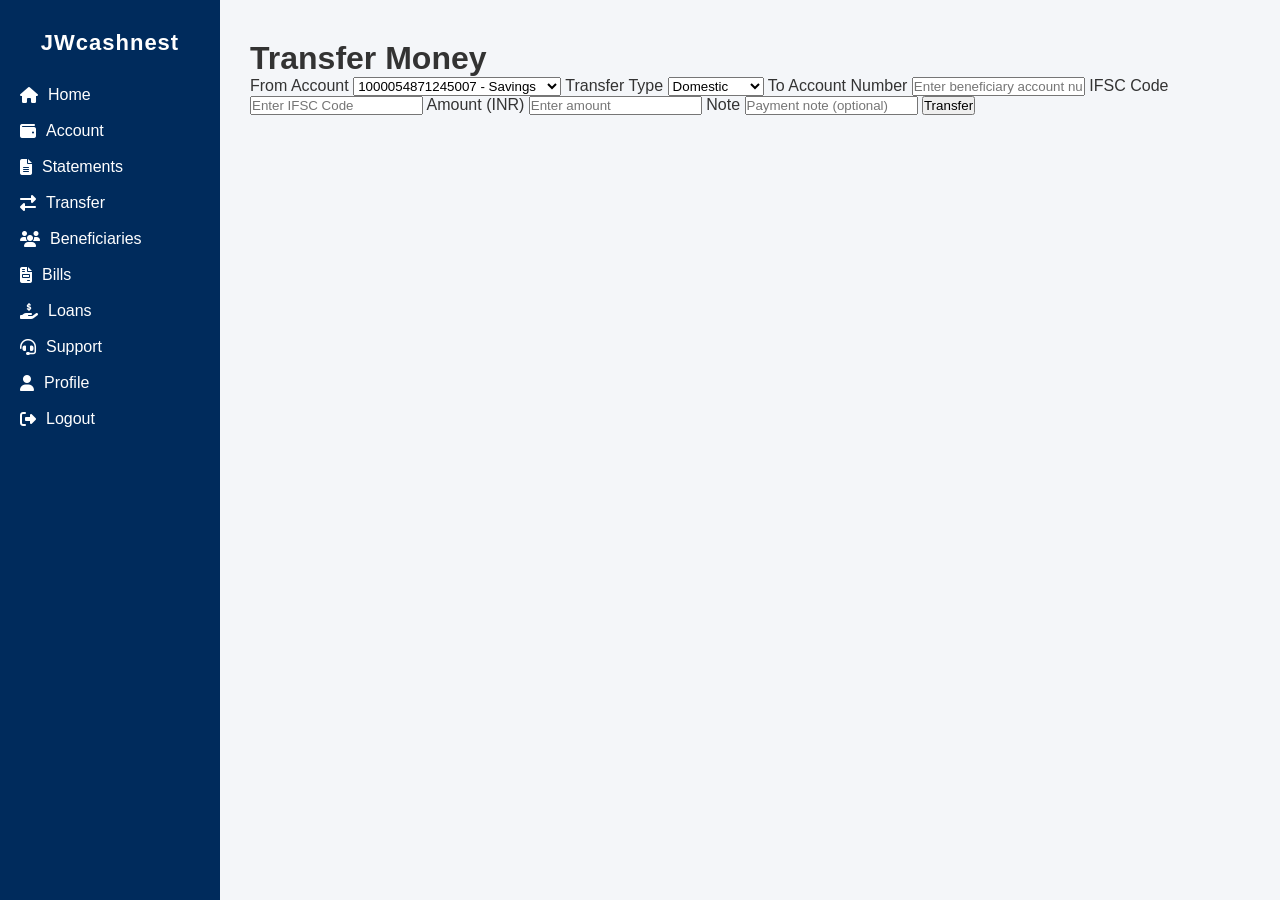
<file: transfer.html>
<!-- transfer.html -->
<!DOCTYPE html>
<html lang="en">
<head>
  <meta charset="UTF-8">
  <meta name="viewport" content="width=device-width, initial-scale=1.0">
  <title>Transfer Money - JWcashnest BANK</title>
  <link rel="stylesheet" href="style.css">
  <link rel="stylesheet" href="https://cdnjs.cloudflare.com/ajax/libs/font-awesome/6.5.0/css/all.min.css">
  <script defer src="script.js"></script>
</head>
<body>
  <div class="dashboard-container">
    <aside class="sidebar">
      <h2>JWcashnest</h2>
      <nav>
        <ul>
          <li><a href="home.html"><i class="fas fa-home"></i> Home</a></li>
          <li><a href="account.html"><i class="fas fa-wallet"></i> Account</a></li>
          <li><a href="statements.html"><i class="fas fa-file-alt"></i> Statements</a></li>
          <li class="active"><a href="transfer.html"><i class="fas fa-exchange-alt"></i> Transfer</a></li>
          <li><a href="beneficiaries.html"><i class="fas fa-users"></i> Beneficiaries</a></li>
          <li><a href="bills.html"><i class="fas fa-file-invoice"></i> Bills</a></li>
          <li><a href="loans.html"><i class="fas fa-hand-holding-usd"></i> Loans</a></li>
          <li><a href="support.html"><i class="fas fa-headset"></i> Support</a></li>
          <li><a href="profile.html"><i class="fas fa-user"></i> Profile</a></li>
          <li><a href="logout.html"><i class="fas fa-sign-out-alt"></i> Logout</a></li>
        </ul>
      </nav>
    </aside>

    <main class="main-content">
      <header class="top-bar">
        <h1>Transfer Money</h1>
      </header>

      <section class="transfer-form">
        <form>
          <label for="from-account">From Account</label>
          <select id="from-account">
            <option>1000054871245007 - Savings</option>
            <option>FD4578112398 - Fixed Deposit</option>
          </select>

          <label for="transfer-type">Transfer Type</label>
          <select id="transfer-type">
            <option>Domestic</option>
            <option>International</option>
          </select>

          <label for="to-account">To Account Number</label>
          <input type="text" id="to-account" placeholder="Enter beneficiary account number" required>

          <label for="ifsc">IFSC Code</label>
          <input type="text" id="ifsc" placeholder="Enter IFSC Code" required>

          <label for="amount">Amount (INR)</label>
          <input type="number" id="amount" placeholder="Enter amount" required>

          <label for="note">Note</label>
          <input type="text" id="note" placeholder="Payment note (optional)">

          <button type="submit" onclick="event.preventDefault(); alert('Demo transfer submitted!')">Transfer</button>
        </form>
      </section>
    </main>
  </div>
</body>
</html>
</file>
<file: style.css>
/* Reset some default styling */
* {
  margin: 0;
  padding: 0;
  box-sizing: border-box;
}

body {
  font-family: 'Segoe UI', Tahoma, Geneva, Verdana, sans-serif;
  background-color: #f4f6f9;
  color: #333;
}

/* Container layout */
.dashboard-container {
  display: flex;
  min-height: 100vh;
}

/* Sidebar */
.sidebar {
  width: 220px;
  background-color: #002b5c;
  color: #fff;
  padding: 30px 20px;
  position: fixed;
  top: 0;
  bottom: 0;
  left: 0;
}

.sidebar h2 {
  font-size: 22px;
  margin-bottom: 30px;
  text-align: center;
  letter-spacing: 1px;
}

.sidebar nav ul {
  list-style-type: none;
}

.sidebar nav ul li {
  margin: 18px 0;
}

.sidebar nav ul li a {
  color: #fff;
  text-decoration: none;
  font-size: 16px;
  display: flex;
  align-items: center;
  transition: 0.3s ease;
}

.sidebar nav ul li a i {
  margin-right: 10px;
}

.sidebar nav ul li a:hover,
.sidebar nav ul li a.active {
  color: #00c4ff;
}

/* Main content */
.main-content {
  margin-left: 220px;
  padding: 40px 30px;
  width: 100%;
}

.header h1 {
  font-size: 28px;
  color: #002b5c;
  margin-bottom: 10px;
}

.header p {
  color: #555;
  font-size: 15px;
  margin-bottom: 25px;
}

/* Cards layout */
.card-grid {
  display: grid;
  grid-template-columns: repeat(auto-fit, minmax(240px, 1fr));
  gap: 20px;
}

.card {
  background-color: #fff;
  border-left: 5px solid #004080;
  border-radius: 12px;
  padding: 20px;
  box-shadow: 0 4px 12px rgba(0, 0, 0, 0.08);
  transition: transform 0.2s ease;
}

.card:hover {
  transform: translateY(-4px);
}

.card h3 {
  font-size: 16px;
  margin-bottom: 6px;
  color: #004080;
}

.card p {
  font-size: 18px;
  font-weight: bold;
  color: #222;
}

/* Toggle Eye Icon */
.balance-toggle {
  cursor: pointer;
  margin-left: 10px;
  color: #555;
  transition: color 0.2s;
}

.balance-toggle:hover {
  color: #004080;
}

/* Responsive adjustments */
@media (max-width: 768px) {
  .sidebar {
    position: relative;
    width: 100%;
    height: auto;
  }

  .main-content {
    margin-left: 0;
    padding: 20px;
  }

  .card-grid {
    grid-template-columns: 1fr;
  }
}
</file>
